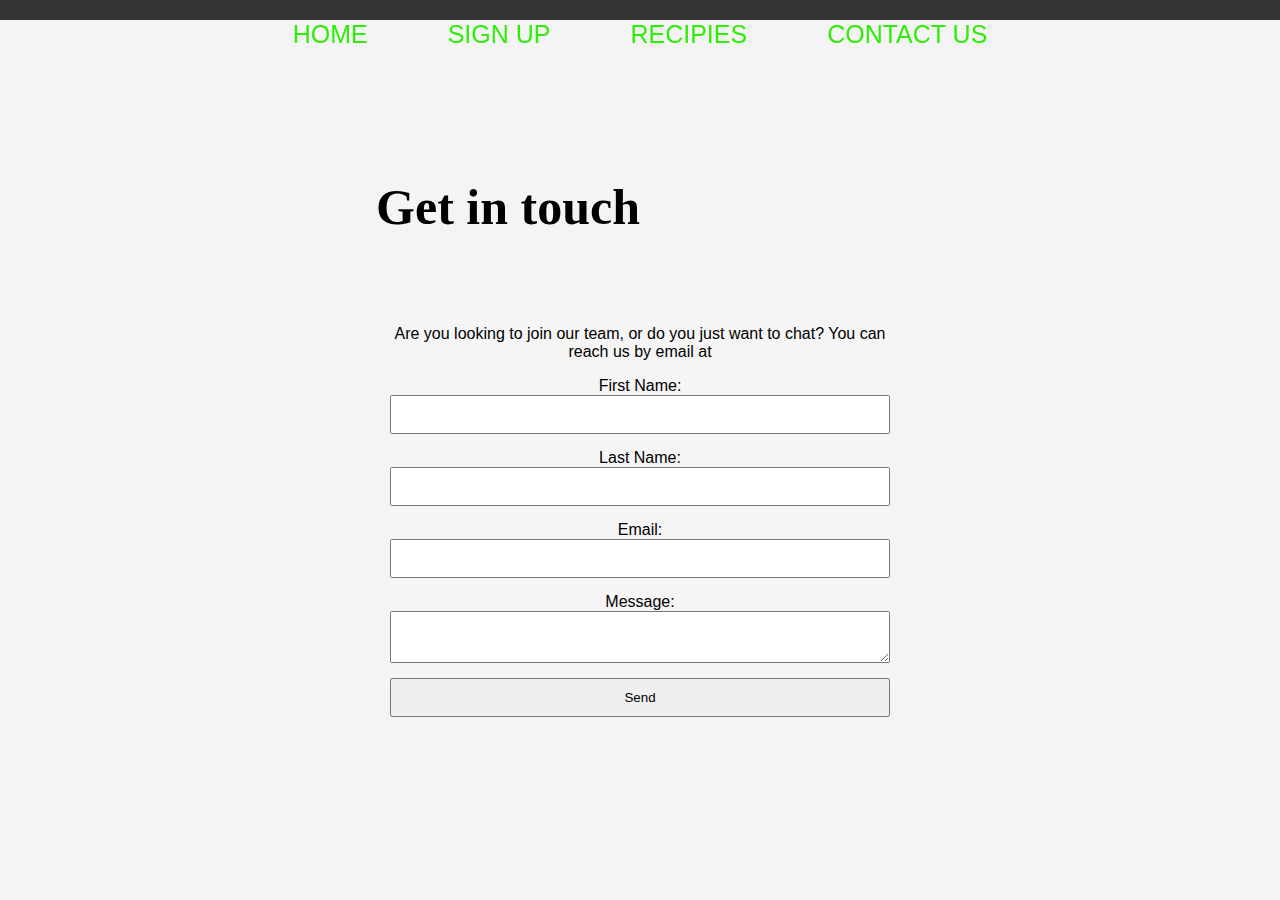
<file: new sign in page (1).html>
<!DOCTYPE html>
<html lang="en">
  <head>
    <meta charset="UTF-8">
    <title>Contact</title>
    <!-- Link to the stylesheet -->
    <link rel="stylesheet" type="text/css" href="styles.css">
    <!-- Link to custom javascript file -->
    <script src="custom.js"></script>
  </head>
  <body onload="animateText()">
    <header>
        <nav id="navbar">
            <ul>
              <li><a href="InteractiveHomePage.html">Home</a></li>  <!-- remove extra '>' from closing li tag -->
              <li><a href="new sign in page (1).html" id="sign up">sign up</a></li>
              <li><a href="recipies.html">Recipies</a></li>
              <li><a href="contact.html">Contact us</a></li>
            </ul>  
        </nav>
    </header>
      <h1 id="animatedText" class="fancy">Get in touch</h1>
     <div id="contact-section">
    
        <div style="width: 500px; height: 400px; ">
            <p>Are you looking to join our team, or do you just want to chat? You can reach us by email at </p>
            <!-- Contact form -->
            <form style="display: flex; flex-direction: column;">
                <label for="first-name">First Name:</label>
                <input type="text" id="first-name" name="first-name">
                <label for="last-name">Last Name:</label>
                <input type="text" id="last-name" name="last-name">
                <label for="email">Email:</label>
                <input type="email" id="email" name="email">
                <label for="message">Message:</label>
                <textarea id="message" name="message"></textarea>
                <input style="width:100%" type="submit" value="Send">
            </form>
        </div>
         </div>
</html>
</file>
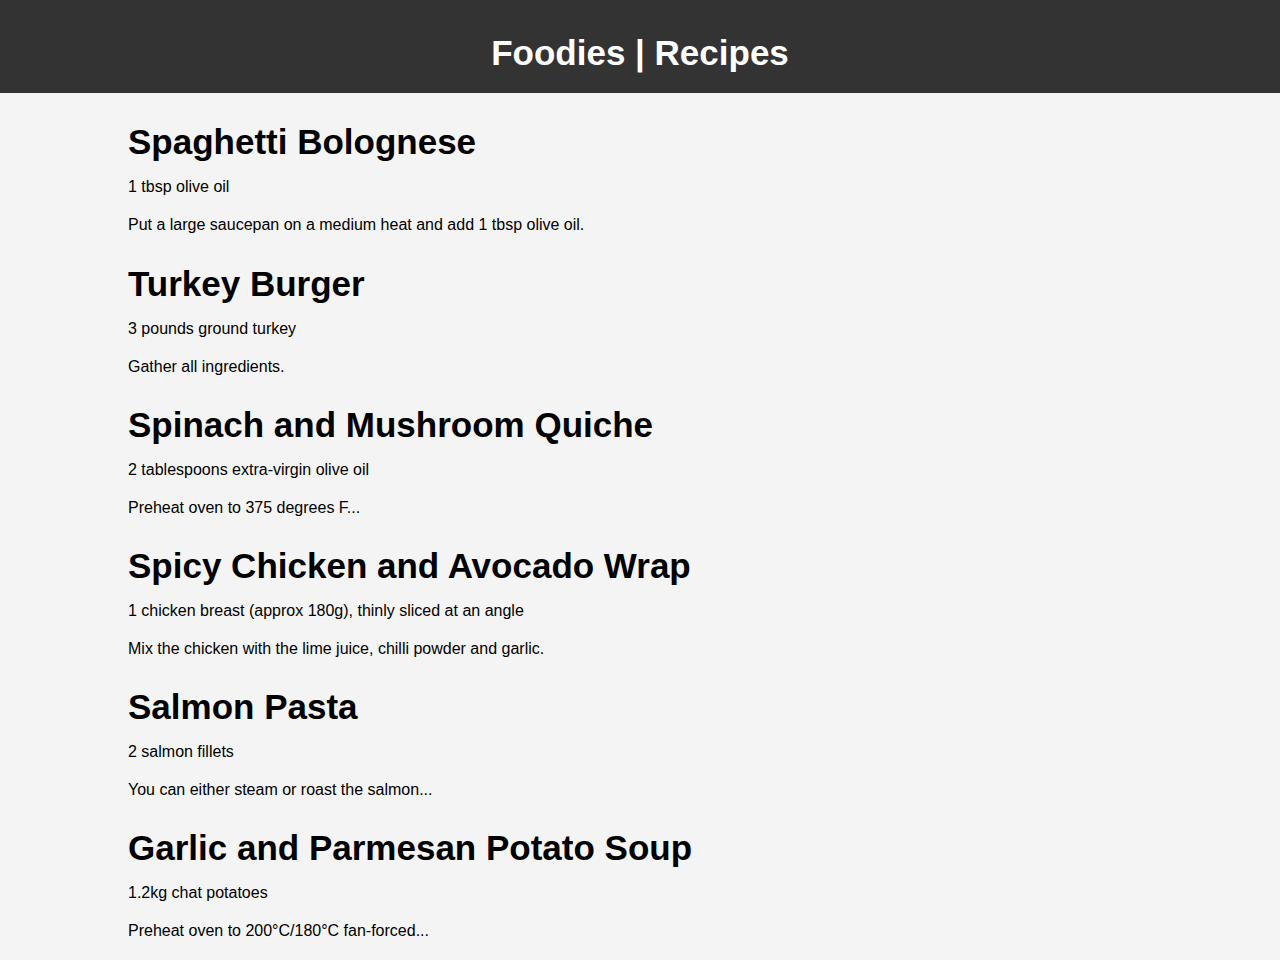
<file: recipies.html>
<!DOCTYPE html>
<html lang="en">
<head>
  <meta charset="UTF-8">
  <meta name="viewport" content="width=device-width, initial-scale=1.0">
  <title>Recipies | Fooodies</title>
</head>
<body onload="animateText()">
<!DOCTYPE html>
<html lang="en">
<head>
    <meta charset="UTF-8">
    <meta name="viewport" content="width=device-width, initial-scale=1.0">
    <title>Foodies | Recipes</title>
    <style>
        body {
            font-family: Arial, sans-serif;
            margin: 0;
            padding: 0;
            background-color: #f4f4f4;
        }

        header {
            background-color: #333;
            color: #fff;
            padding: 10px;
            text-align: center;
        }

        .recipe-container {
            width: 80%;
            margin: 20px auto;
        }

        h1, h2, h3, h4 {
            font-size: 35px;
            margin-bottom: 10px;
        }

        p {
            margin-bottom: 10px;
        }

        .ingredient-list {
            margin-bottom: 20px;
        }

        .method-step {
            margin-bottom: 10px;
        }

        .recipe-image {
            width: 100%;
            max-width: 600px;
            margin-bottom: 20px;
        }

    <nav id="navbar">
          <ul>
            <li><a href="InteractiveHomePage.html">Home</a></li>  <!-- remove extra '>' from closing li tag -->
            <li><a href="new sign in page (1).html" id="sign up">sign up</a></li>
            <li><a href="recipies.html">Recipies</a></li>
            <li><a href="contact.html">Contact us</a></li>
          </ul>  
      </nav>

        /* Add more styles as needed */

    </style>
</head>
<body>
    <header>
        <h1>Foodies | Recipes</h1>
    </header>

    <div class="recipe-container">
        <!-- Spaghetti Bolognese Recipe -->
        <h2>Spaghetti Bolognese</h2>
        <div class="ingredient-list">
            <p>1 tbsp olive oil</p>
            <!-- Add other ingredients -->
        </div>
        <div class="method">
            <p>Put a large saucepan on a medium heat and add 1 tbsp olive oil.</p>
            <!-- Add other steps -->
        </div>

        <!-- Turkey Burger Recipe -->
        <h2>Turkey Burger</h2>
        <div class="ingredient-list">
            <p>3 pounds ground turkey</p>
            <!-- Add other ingredients -->
        </div>
        <div class="method">
            <p>Gather all ingredients.</p>
            <!-- Add other steps -->
        </div>

        <!-- Spinach and Mushroom Quiche Recipe -->
        <h2>Spinach and Mushroom Quiche</h2>
        <div class="ingredient-list">
            <p>2 tablespoons extra-virgin olive oil</p>
            <!-- Add other ingredients -->
        </div>
        <div class="method">
            <p>Preheat oven to 375 degrees F...</p>
            <!-- Add other steps -->
        </div>

        <!-- Spicy Chicken and Avocado Wrap Recipe -->
        <h2>Spicy Chicken and Avocado Wrap</h2>
        <div class="ingredient-list">
            <p>1 chicken breast (approx 180g), thinly sliced at an angle</p>
            <!-- Add other ingredients -->
        </div>
        <div class="method">
            <p>Mix the chicken with the lime juice, chilli powder and garlic.</p>
            <!-- Add other steps -->
        </div>

        <!-- Salmon Pasta Recipe -->
        <h2>Salmon Pasta</h2>
        <div class="ingredient-list">
            <p>2 salmon fillets</p>
            <!-- Add other ingredients -->
        </div>
        <div class="method">
            <p>You can either steam or roast the salmon...</p>
            <!-- Add other steps -->
        </div>

        <!-- Garlic and Parmesan Potato Soup Recipe -->
        <h2>Garlic and Parmesan Potato Soup</h2>
        <div class="ingredient-list">
            <p>1.2kg chat potatoes</p>
            <!-- Add other ingredients -->
        </div>
        <div class="method">
            <p>Preheat oven to 200°C/180°C fan-forced...</p>
            <!-- Add other steps -->
        </div>
    </div>
</body>
</html>
</html>
</file>
<file: styles.css>
/*body fonts*/
<style>
*{
  font-family: 'Roboto Condensed', sans-serif;
}

.recipies-2023:hover{

opacity: 0.8;
}

*{
  text-decoration: none;
}

.navbar {
  background-color: rgb(204, 204, 204);
  padding-left: 16px;
  padding-right: 16px;
  
}

.navdiv {
  display: flex;
  align-items: center;
  justify-content: space-between;
}


.logo {
  font-family: 'Courier New', Courier, monospace;
  font-size: 25px;
  font-weight: bold;
  font-style: italic;

}

  li{
    list-style: none; display: inline-block;

  }

  li a{
    margin-right: 20px;
    text-decoration: underline;
  }

  li a:hover {
    opacity: 0.8;
  }

  .Heading-Recipie-1 {
    margin-top: 20px;
  }

  .top-text, .top-text2, .top-text3 {
    text-align: center;
  }
.top-text {
  margin-bottom: 60px;
}

h1, h2, h3 {
  font-size: 35px;
  margin-bottom: -40ox;
}

p {
  
}

.recipie-text1, .recipie-text2, .recipie-text3, .recipie-text4 {
  font-style: italic;
  font-size: 25px;
}

.turkey-burger, .spinach-mushroom-quiche, .chicken-avacado-wrap, .salmon-pasta {
  width: 300px;
}

.salmon-pasta, .recipie-text1 {
  display: inline-flex;
}
.view-recipie-button {
  background-color: rgb(3, 92, 3);
  color: white;
  padding-top: 8px;
  padding-left: 16px;
  padding-right: 16px;
  padding-bottom: 8px;
  border-radius: 2px; 
  border: solid;
  font-weight: bold;
}
    
.view-recipie-button:hover {
  text-decoration: underline;
  opacity: 0.8s;
  cursor: pointer;
}
  
body {
  font-family: Arial, sans-serif;
  margin: 0;
  padding: 0;
  background-color: #f4f4f4;
}

header {
  background-color: #333;
  color: #fff;
  padding: 10px;
  text-align: center;
}

.text-under-meal-preview {
font-size: 25px;
}

.about-us-heading {
  text-align: center;
  font-size: 35px;
  margin-bottom: 20px;
  text-decoration: underline;
}

.about-us-para3, .about-us-para2, .about-us-para1, .bullet-points {
  font-size: 20px;
}



.contact-us-text {
  text-align: center;
  font-size: 25px;
}
section {
  width: 80%;
  margin: 20px auto;
}

h2 {
  margin-top: 130px;

}

.contact-container {
  display: flex;
  justify-content: space-between;
  align-items: center;


}

.contact-form {
  flex: 1;
  padding: 20px;
  background-color: #fff;
  border-radius: 8px;
  box-shadow: 0 0 10px rgba(0, 0, 0, 0.1);
}

input,
textarea,
button {
  width: 100%;
  padding: 10px;
  margin-bottom: 15px;
  box-sizing: border-box;
}

button {
  background-color: #333;
  color: #fff;
  border: none;
  cursor: pointer;
  padding-left: 16px;
  padding-right: 16px;
  width: auto;
}

button:hover {
  background-color: #555;
}

.last-two-words {
  font-weight: bold;
  color: black;
}

.last-two-words:hover {
  text-decoration:underline;
  cursor: pointer;

}
.contact-section {
  background-color: rgb(120, 120, 120);
  height: 110;
}
.contact {
  text-align: center;color: white;
  margin-bottom: 3px;
  
}

.final-line {
  color: white;
  margin-top: 2px;
  text-align: center;
  padding-top: 2px;
  padding-bottom: 20px;
}
body {
    margin: 0;
    padding: 0;
    font-family: sans-serif, monospace;
}

/*imgBox*/

.imgBox {
    width: 700px;
    margin: 50px auto 20px;
}
.imgBox img {
    width: 100%;
    border: 4px solid #fff;
    box-shadow: 0 5px 25px rgba(0,0,0,.5);
}

/*navbar Background*/

#navbar {
    background-color: rgb(144, 61, 6), 0, 0);
    position: fixed;
    top: 0;
    width: 100%;
    text-align: center;
    transition: top 0.8s;
}

/*navbar text decoration*/

#navbar ul {
    display: flex;
    justify-content: center;
    align-items: center;
    list-style: none;
    margin: 0;
    padding: 0;
}

#navbar li {
    display: inline-block;
    margin: 20px 30px;
}

#navbar a {
    color: #2eee07;
    text-decoration: none;
    font-size: 25px;
    text-transform: uppercase;
}

/*When hovering over the nav bar*/

#navbar a:hover {
    background-color: rgba(0,0,0,.5);
    font-family: cursive;
    color: #ffb800;
}

/*When current page is active*/

#navbar .current {
    background-color: rgba(0,0,0,.5);
    color: #6ced0f;
}

/*title of home page*/
h1 {
    font-family: fantasy;
    box-sizing: border-box;
    font-weight: bold;
    text-align: center;
    font-size: 50px;
    line-height: 15vh;
}

/*Animation*/
span {
    opacity: 0;
    transition: all 2s ease;
    transform: translateY(50px);
    display: center;
}
span.fade {
    animation: fadeInOut 2s ease;
    animation-iteration-count: 1;
    animation-fill-mode: forwards;
}
@keyframes fadeInOut {
    0% { opacity: 0; }
    50% { opacity: 1; }
    100% { opacity: 0; }
}

/*added class for paragraph */

.paragraph {
    color: blue;
    font-size: 24px;
    text-align: left;
    margin: 50px auto;
    width: 80%;
    padding: 0 10%;
    text-indent: 50px;
    margin-left: 50px;
    margin-top: 5px;
}

h1#animatedText {
    margin-top: 120px;
}
span.fade {
    animation: fadeInOut 2s ease;
    animation-iteration-count: 1;
    animation-fill-mode: forwards;
}
@keyframes fadeInOut {
    0% { opacity: 0; }
    50% { opacity: 1; }
    100% { opacity: 0; }
}


.center-image {
    display: flex;
    justify-content: center;
    align-items: center;
    height: calc(100% - 20px);
    margin: 10px;
}
.parent{
    text-align:center;
}
img.center-image{
    display:inline-block;
    margin:50px;
}

.new-.thumb-li {
  margin: 10px;
}

.new-thumb-img {
  margin: 10px;
}
#contact-section {
    text-align: center;
}

#contact-section div {
    display: inline-block;
    width: 150px;
    height: 150px;
    background-color: #f5f5f5; /* add a background color */
}
</file>
